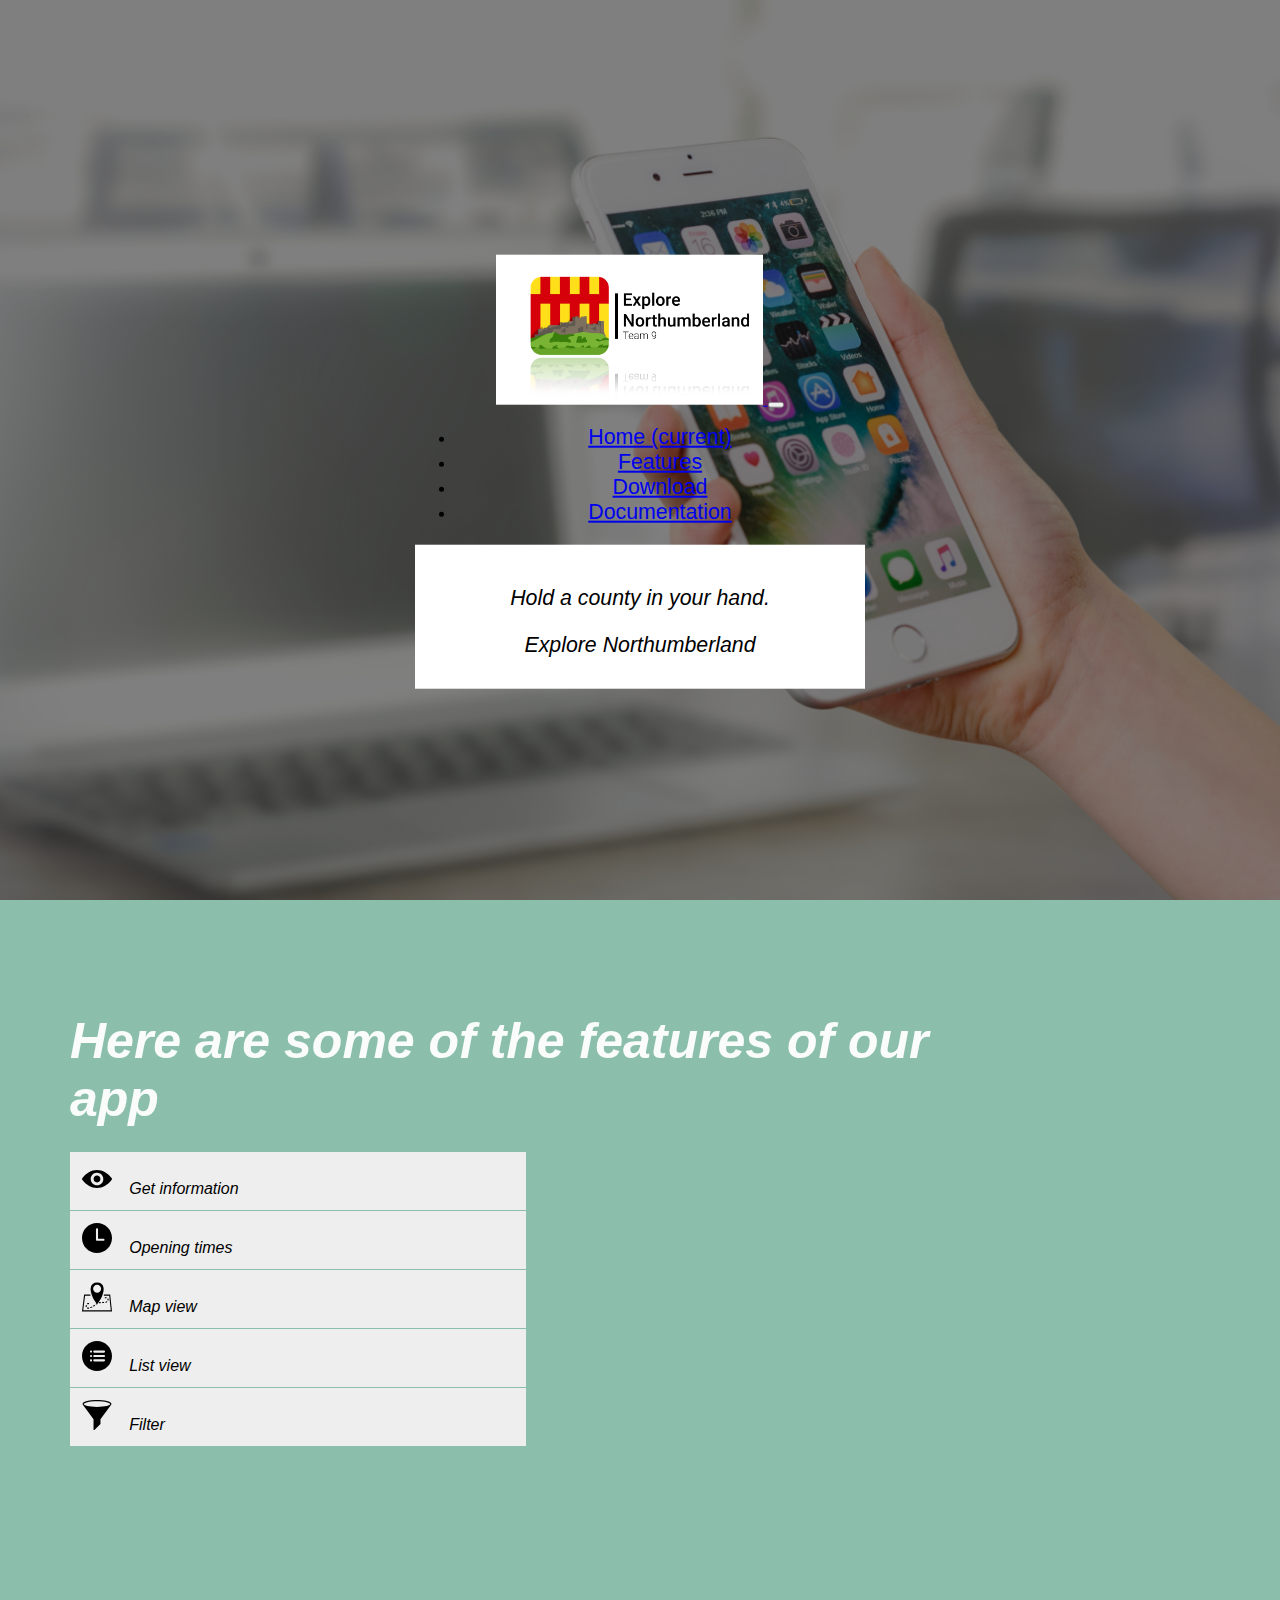
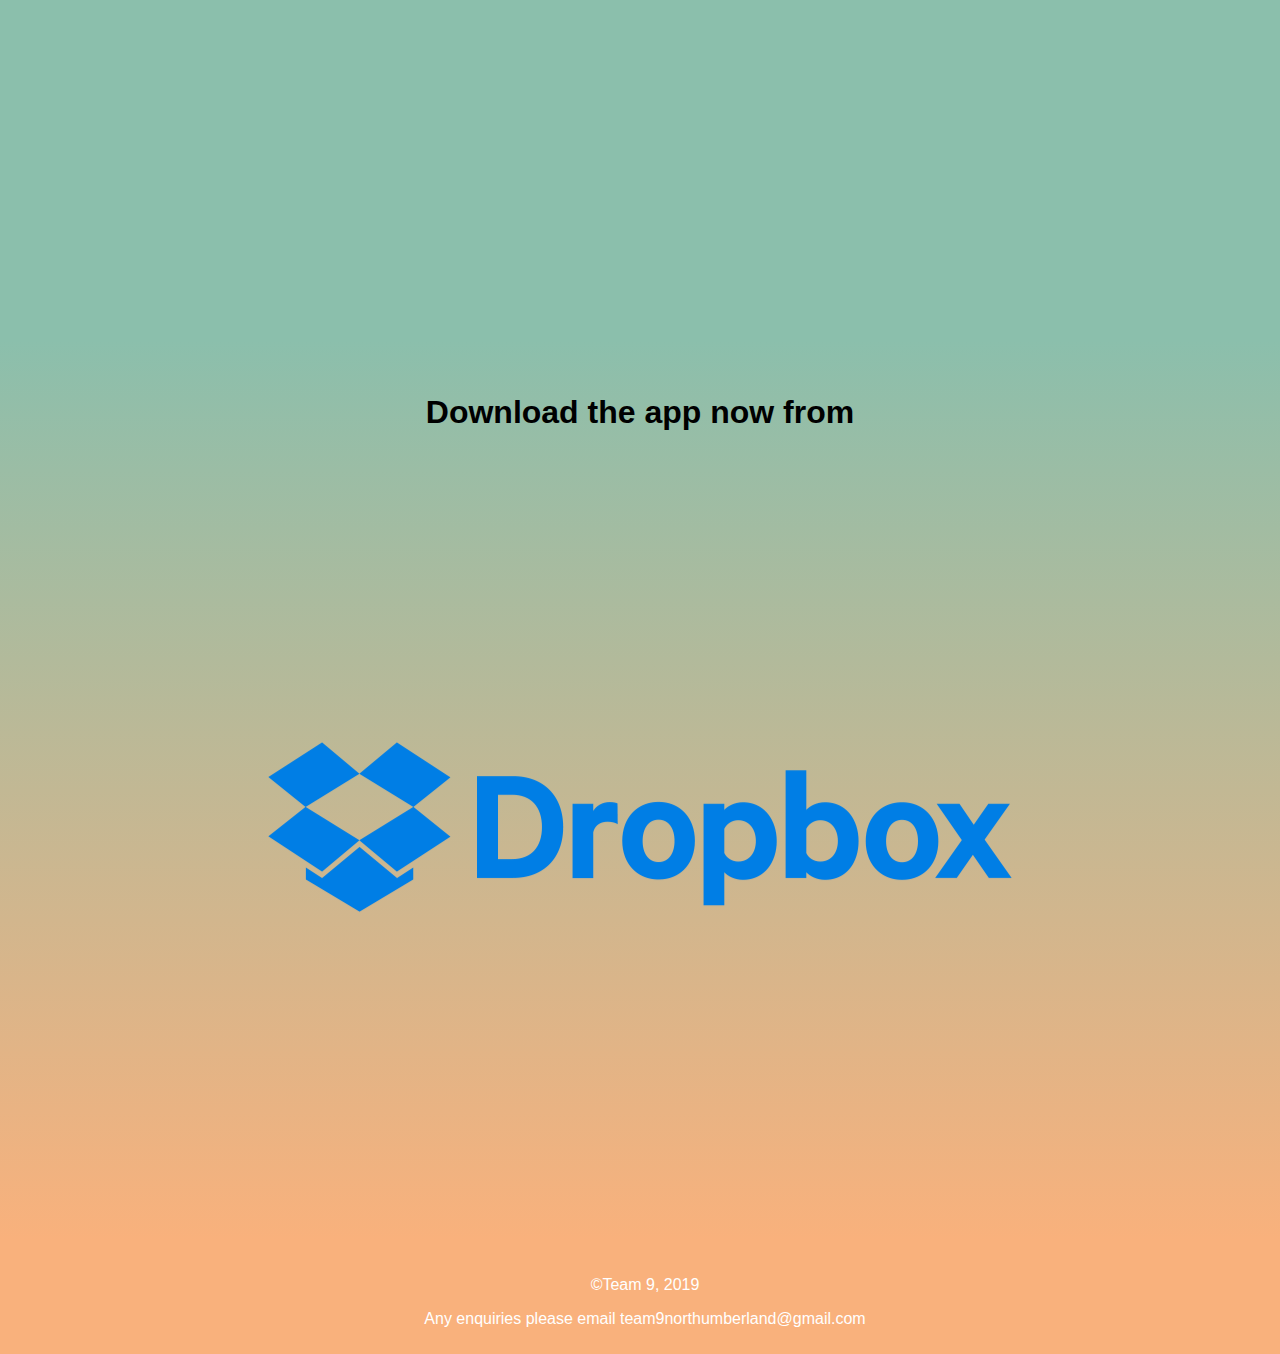
<file: index.html>
<!DOCTYPE html>
<html lang="en">

  <head>
    <link href="https://stackpath.bootstrapcdn.com/bootstrap/4.2.1/css/bootstrap.min.css" rel="stylesheet" integrity="sha384-GJzZqFGwb1QTTN6wy59ffF1BuGJpLSa9DkKMp0DgiMDm4iYMj70gZWKYbI706tWS" crossorigin="anonymous">
    <link href="https://fonts.googleapis.com/css?family=Playfair+Display:400,400i" rel="stylesheet">
    <link rel="stylesheet" type="text/css" href="styles/style.css">
    <meta charset="utf-8">
    <meta name="viewport" content="width=device-width,height=device-height,initial-scale=1.0"/>
    <link rel="icon" href="images/logo.png"> <!-- app logo in the tab (favicon) -->
    <title>Explore Northumberland</title> <!-- tab title-->
  </head>

  <body data-spy="scroll" data-target=".navbar-collapse">
    <div id="hero-image">
      <div class="hero-text">
        <nav id="navbarBorder" class="navbar navbar-expand-lg navbar-light bg-white">
          <a class="navbar-brand" href="#">
            <img src="images/banner.png" height="150" alt="">
          </a>
          <button class="navbar-toggler" type="button" data-toggle="collapse" data-target="#navbarSupportedContent" aria-controls="navbarSupportedContent" aria-expanded="false" aria-label="Toggle navigation">
            <span class="navbar-toggler-icon"></span>
          </button> <!-- Menu button for mobile website version -->

          <div class="collapse navbar-collapse" id="navbarSupportedContent">
            <ul class="navbar-nav mr-auto">
              <li class="nav-item">
                <a class="nav-link" href="#">Home <span class="sr-only">(current)</span></a>
              </li>
              <li class="nav-item">
                <a class="nav-link" href="#features">Features</a>
              </li>
              <li class="nav-item">
                <a class="nav-link" href="#download">Download</a>
              </li>
              <li class="nav-item">
                <a class="nav-link return" href="documentation.html" id="navbarDropdown">Documentation</a>
              </li>
            </ul>
          </div>
        </nav>
        <div id="quote">
          <p>Hold a county in your hand.</p>
          <p id="larger">Explore Northumberland</p>
        </div>
        <!-- <a href="#features" id="check-it-out" role="button" aria-pressed="true">Check it out</a> -->
      </div>
    </div>

    <div id="features">

      <div id="featuresQuote">
        <h2 id="featuresQuoteText">Here are some of the features of our app</h2>
      </div>

      <div id="vertical-menu">

        <div onmouseover='toggle("activitySpan")' onmouseout='hide("activitySpan")' class="toggleable" id="feature2"><a><img src="images/eye.svg" height="30" alt="Mountain icon">Get information <span id="feature2-more"> about different attractions</span></a></div>

        <div onmouseover='toggle("heritageSpan")' onmouseout='hide("heritageSpan")' class="toggleable" id="feature3"><a><img src="images/clock.svg" height="30" alt="Castle icon">Opening times<span id="feature3-more"> of attractions</span></a></div>

        <div onmouseover='toggle("restaurantSpan")' onmouseout='hide("restaurantSpan")' class="toggleable" id="feature1"><a><img src="images/map-location.svg" height="30" alt="Fork&Knife">Map view<span id="feature1-more"> of all attractions</span></a></div>

        <div onmouseover='toggle("navigationSpan")' onmouseout='hide("navigationSpan")' class="toggleable" id="feature4"><a><img src="images/list.svg" height="30" alt="Map icon">List view<span id="feature4-more"> of all attractions</span></a></div>

        <div onmouseover='toggle("interfaceSpan")' onmouseout='hide("interfaceSpan")' class="toggleable" id="feature5"><a><img src="images/funnel.svg" height="30" alt="Gauce icon">Filter<span id="feature5-more"> through different categories</span></a></div>
      </div>

      <!-- Phone screenshoot examples on the right of features -->
      <div class="tile" id="restaurantTile">
        <img src="images/galaxyrestaurant.png" alt="Example screenshot of restaurants" class="phoneImg">
      </div>

      <div class="tile" id="activityTile">
        <img src="images/nature-screenshot.png" alt="Example screenshot of activities" class="phoneImg">
      </div>

      <div class="tile" id="interfaceTile">
        <img src="images/performance-screenshot.png" alt="Example screenshot of interface" class="phoneImg">
      </div>

      <div class="tile" id="navigationTile">
        <img src="images/transport-screenshot.png" alt="Example screenshot of navigation" class="phoneImg">
      </div>

      <div class="tile" id="heritageTile">
        <img src="images/heritage-screenshot.png" alt="Example screenshot of heritage" class="phoneImg">
      </div>
  </div>


    <div id="download">
      <div id="google-play">
        <h1>Download the app now from</h1>
        <a href="https://www.dropbox.com/s/dx4ka9s6hmtmcec/ExploreNorthumberland.apk?dl=0" target="_blank"><img src="images/dropboxlogo.png" alt="Download from Google Play now" id="dropboxImg"></a>
      </div>
    </div>

    <div id="footer">
      <p>©Team 9, 2019<p>
      <p id="emailLink">Any enquiries please email team9northumberland@gmail.com</p>
    </div>

      <script src="https://code.jquery.com/jquery-3.3.1.slim.min.js" integrity="sha384-q8i/X+965DzO0rT7abK41JStQIAqVgRVzpbzo5smXKp4YfRvH+8abtTE1Pi6jizo" crossorigin="anonymous"></script>
      <script src="https://cdnjs.cloudflare.com/ajax/libs/popper.js/1.14.6/umd/popper.min.js" integrity="sha384-wHAiFfRlMFy6i5SRaxvfOCifBUQy1xHdJ/yoi7FRNXMRBu5WHdZYu1hA6ZOblgut" crossorigin="anonymous"></script>
      <script src="https://stackpath.bootstrapcdn.com/bootstrap/4.2.1/js/bootstrap.min.js" integrity="sha384-B0UglyR+jN6CkvvICOB2joaf5I4l3gm9GU6Hc1og6Ls7i6U/mkkaduKaBhlAXv9k" crossorigin="anonymous"></script>
      <script src="https://ajax.googleapis.com/ajax/libs/jquery/3.3.1/jquery.min.js"></script>
      <script src="script/script.js"></script>

  </body>

  <!-- Image sources: -->

  <!-- <div>Icons made by <a href="https://www.freepik.com/" title="Freepik">Freepik</a> from <a href="https://www.flaticon.com/" 			    title="Flaticon">www.flaticon.com</a> is licensed by <a href="http://creativecommons.org/licenses/by/3.0/" 			    title="Creative Commons BY 3.0" target="_blank">CC 3.0 BY</a></div> -->

  <!-- <div>Icons made by <a href="https://www.freepik.com/" title="Freepik">Freepik</a> from <a href="https://www.flaticon.com/" 			    title="Flaticon">www.flaticon.com</a> is licensed by <a href="http://creativecommons.org/licenses/by/3.0/" 			    title="Creative Commons BY 3.0" target="_blank">CC 3.0 BY</a></div> -->

  <!-- <div>Icons made by <a href="https://www.flaticon.com/authors/gregor-cresnar" title="Gregor Cresnar">Gregor Cresnar</a> from <a href="https://www.flaticon.com/" 			    title="Flaticon">www.flaticon.com</a> is licensed by <a href="http://creativecommons.org/licenses/by/3.0/" 			    title="Creative Commons BY 3.0" target="_blank">CC 3.0 BY</a></div> -->

  <!-- <div>Icons made by <a href="https://www.flaticon.com/authors/chanut" title="Chanut">Chanut</a> from <a href="https://www.flaticon.com/" 			    title="Flaticon">www.flaticon.com</a> is licensed by <a href="http://creativecommons.org/licenses/by/3.0/" 			    title="Creative Commons BY 3.0" target="_blank">CC 3.0 BY</a></div> -->

  <!-- <div>Icons made by <a href="https://www.flaticon.com/authors/smashicons" title="Smashicons">Smashicons</a> from <a href="https://www.flaticon.com/" 			    title="Flaticon">www.flaticon.com</a> is licensed by <a href="http://creativecommons.org/licenses/by/3.0/" 			    title="Creative Commons BY 3.0" target="_blank">CC 3.0 BY</a></div> -->

  <!-- <div>Icons made by <a href="https://www.flaticon.com/authors/chanut" title="Chanut">Chanut</a> from <a href="https://www.flaticon.com/" 			    title="Flaticon">www.flaticon.com</a> is licensed by <a href="http://creativecommons.org/licenses/by/3.0/" 			    title="Creative Commons BY 3.0" target="_blank">CC 3.0 BY</a></div> -->

  <!-- <div>Icons made by <a href="https://www.flaticon.com/authors/smashicons" title="Smashicons">Smashicons</a> from <a href="https://www.flaticon.com/" 			    title="Flaticon">www.flaticon.com</a> is licensed by <a href="http://creativecommons.org/licenses/by/3.0/" 			    title="Creative Commons BY 3.0" target="_blank">CC 3.0 BY</a></div> -->
</html>
</file>
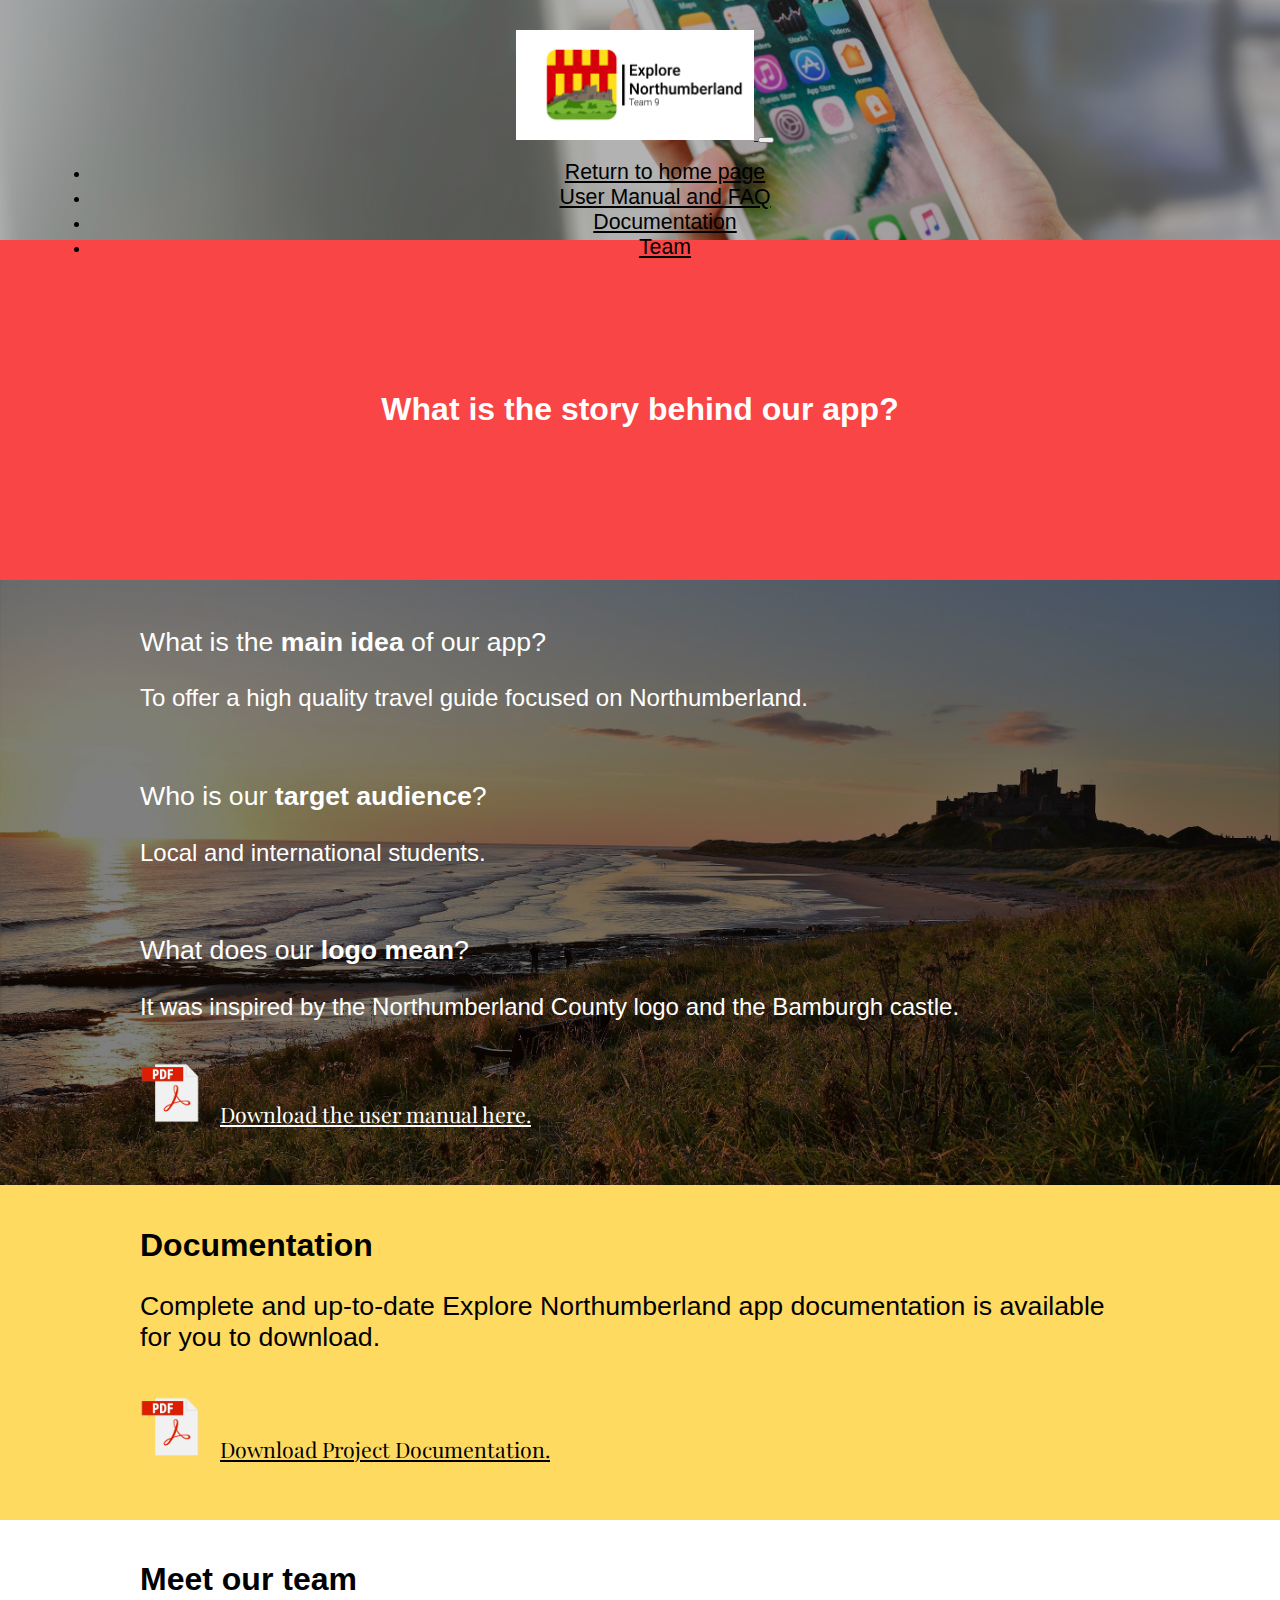
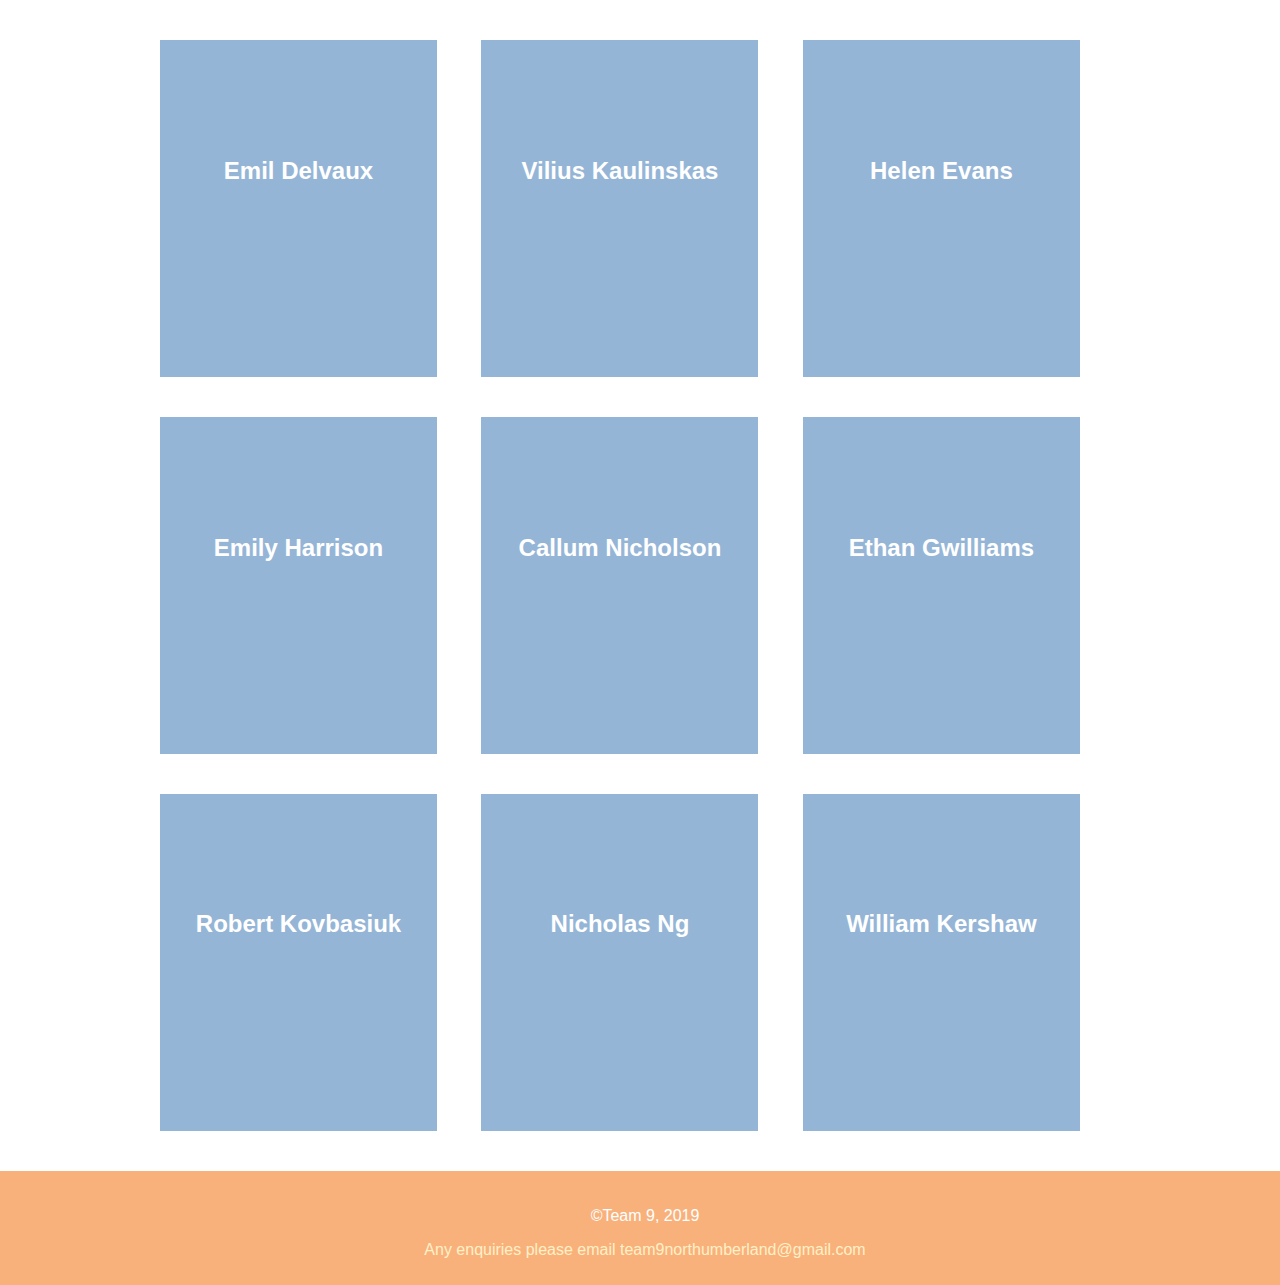
<file: documentation.html>
<!DOCTYPE html>
<html lang="en" dir="ltr">
  <head>
    <link href="https://stackpath.bootstrapcdn.com/bootstrap/4.2.1/css/bootstrap.min.css" rel="stylesheet" integrity="sha384-GJzZqFGwb1QTTN6wy59ffF1BuGJpLSa9DkKMp0DgiMDm4iYMj70gZWKYbI706tWS" crossorigin="anonymous">
    <link href="https://fonts.googleapis.com/css?family=Playfair+Display:400,400i" rel="stylesheet">
    <link rel="stylesheet" type="text/css" href="styles/style.css">
    <link rel="stylesheet" type="text/css" href="styles/style-documentation.css">
    <meta charset="utf-8">
    <meta name="viewport" content="width=device-width,height=device-height,initial-scale=1.0"/>
    <link rel="icon" href="images/logo.png"> <!-- app logo in the tab (favicon) -->
    <title>Explore Northumberland - Documentation</title> <!-- tab title-->
  </head>
  <body data-spy="scroll" data-target=".navbar-collapse">
    <div id="menu-background-image">
      <div class="menu-text">
        <nav id="navbarBorder" class="navbar navbar-expand-lg navbar-light bg-white">
          <a class="navbar-brand" href="#">
            <img src="images/banner-no-reflection.png" height="110" alt="">
          </a>
          <button class="navbar-toggler" type="button" data-toggle="collapse" data-target="#navbarSupportedContent" aria-controls="navbarSupportedContent" aria-expanded="false" aria-label="Toggle navigation">
            <span class="navbar-toggler-icon"></span>
          </button> <!-- Menu button for mobile website version -->

          <div class="collapse navbar-collapse" id="navbarSupportedContent">
            <ul class="navbar-nav mr-auto nav-fill w-100">
              <li class="nav-item">
                <a class="nav-link return" href="index.html">Return to home page</a>
              </li>
              <li class="nav-item">
                <a class="nav-link" href="#faq">User Manual and FAQ</a>
              </li>
              <li class="nav-item">
                <a class="nav-link" href="#documentation">Documentation</a>
              </li>
              <li class="nav-item">
                <a class="nav-link" href="#team">Team</a>
              </li>
            </ul>
          </div>
        </nav>
      </div>
    </div>

    <div id="first-section">
      <h1>What is the story behind our app?</h1>
    </div>

    <div id="faq">
      <div class="content">
        <p class="question">What is the <span>main idea</span> of our app?</p>
        <p class="answer">To offer a high quality travel guide focused on Northumberland.</p>
        <br>
        <p class="question">Who is our <span>target audience</span>?</p>
        <p class="answer">Local and international students.</p>
        <br>
        <p class="question">What does our <span>logo mean</span>?</p>
        <p class="answer">It was inspired by the Northumberland County logo and the Bamburgh castle.</p>
        <br>
        <a href="images/manual.pdf" download target="_blank"><img src="images/pdf-icon.png" alt="PDF-icon" height="60"  class="download-icon"></a> <!-- PDF icon -->
        <a href="images/manual.pdf" download class="document-download" target="_blank"><p class="answer">Download the user manual here.</p></a> <!-- Download text -->
      </div>
    </div>

    <div id="documentation">
      <div class="content">
        <h1>Documentation</h1>
        <p class="question">Complete and up-to-date Explore Northumberland app documentation is available for you to download.</p>
        <br>
        <a href="images/spec.pdf" download target="_blank"><img src="images/pdf-icon.png" alt="PDF-icon" height="60"  class="download-icon"></a> <!-- PDF icon -->
        <a href="images/spec.pdf" download class="document-download" target="_blank"><p class="answer">Download Project Documentation.</p></a> <!-- Download text -->
      </div>
    </div>

    <div id="team">
      <div class="content">
        <h1>Meet our team</h1>
        <div class="member-container">
          <div class="team-member"><h2>Emil Delvaux</h2></div>
          <div class="overlay">
            <div class="description">
              <p class="answer">Team leader<br>––––––––––<br>Website developer</p>
            </div>
          </div>
        </div>
        <div class="member-container">
          <div class="team-member"><h2>Vilius Kaulinskas</h2></div>
          <div class="overlay">
            <div class="description">
              <p class="answer">Lead website developer</p>
            </div>
          </div>
        </div>
        <div class="member-container">
          <div class="team-member"><h2>Helen Evans</h2></div>
          <div class="overlay">
            <div class="description">
              <p class="answer">Secretary<br>––––––––––––<br>Documentation</p>
            </div>
          </div>
        </div>
        <div class="member-container">
          <div class="team-member"><h2>Emily Harrison</h2></div>
          <div class="overlay">
            <div class="description">
              <p class="answer">Documentation</p>
            </div>
          </div>
        </div>
        <div class="member-container">
          <div class="team-member"><h2>Callum Nicholson</h2></div>
          <div class="overlay">
            <div class="description">
              <p class="answer">Lead app developer</p>
            </div>
          </div>
        </div>
        <div class="member-container">
          <div class="team-member"><h2>Ethan Gwilliams</h2></div>
          <div class="overlay">
            <div class="description">
              <p class="answer">App developer</p>
            </div>
          </div>
        </div>
        <div class="member-container">
          <div class="team-member"><h2>Robert Kovbasiuk</h2></div>
          <div class="overlay">
            <div class="description">
              <p class="answer">App developer</p>
            </div>
          </div>
        </div>
        <div class="member-container">
          <div class="team-member"><h2>Nicholas Ng</h2></div>
          <div class="overlay">
            <div class="description">
              <p class="answer">Front-end app developer</p>
            </div>
          </div>
        </div>
        <div class="member-container">
          <div class="team-member"><h2>William Kershaw</h2></div>
          <div class="overlay">
            <div class="description">
              <p class="answer">App developer</p>
            </div>
          </div>
        </div>
        </div>
      </div>
    <div id="footer">
      <p>©Team 9, 2019<p>
      <p id="emailLink">Any enquiries please email team9northumberland@gmail.com</p>
    </div>
    <script src="https://code.jquery.com/jquery-3.3.1.slim.min.js" integrity="sha384-q8i/X+965DzO0rT7abK41JStQIAqVgRVzpbzo5smXKp4YfRvH+8abtTE1Pi6jizo" crossorigin="anonymous"></script>
    <script src="https://cdnjs.cloudflare.com/ajax/libs/popper.js/1.14.6/umd/popper.min.js" integrity="sha384-wHAiFfRlMFy6i5SRaxvfOCifBUQy1xHdJ/yoi7FRNXMRBu5WHdZYu1hA6ZOblgut" crossorigin="anonymous"></script>
    <script src="https://stackpath.bootstrapcdn.com/bootstrap/4.2.1/js/bootstrap.min.js" integrity="sha384-B0UglyR+jN6CkvvICOB2joaf5I4l3gm9GU6Hc1og6Ls7i6U/mkkaduKaBhlAXv9k" crossorigin="anonymous"></script>
    <script src="https://ajax.googleapis.com/ajax/libs/jquery/3.3.1/jquery.min.js"></script>
    <script src="script/script.js"></script>
  </body>
</html>
</file>
<file: styles/style.css>
body, html {
  height: 100%;
  margin: 0;
  font-family: Segoe UI, Helvetica, sans-serif;
  scroll-behavior: smooth; /* not supported by older browsers, maybe we can do something nicer */
}

#hero-image {
  background-image: linear-gradient(rgba(0, 0, 0, 0.5), rgba(0, 0, 0, 0.5)), url("../images/frontpagebg.jpg");
  height: 100%;
  background-position: center;
  background-repeat: no-repeat;
  background-size: cover;
}

.hero-text {
  min-width: 450px;
  text-align: center;
  position: absolute;
  top: 50%;
  left: 50%;
  transform: translate(-50%, -45%);
  font-weight: 200;
}

/* Check it out button in main page */
#check-it-out {
  margin-top: 40px;
  border: 0;
  /* border-radius: 12px; */
  outline: 0;
  display: inline-block;
  padding: 10px 25px;
  color: black;
  background-color: white;
  text-align: center;
  cursor: pointer;
  font-family: Segoe UI, Helvetica, sans-serif;
}

#check-it-out:hover {
  background-color: #ed2f2f;
  -webkit-transition: background-color 500ms linear;
  -ms-transition: background-color 500ms linear;
  transition: background-color 500ms linear;
  color: white;
  text-decoration: none;
}

.nav-link {
  font-size: 16pt;
}

.mr-auto a:hover {
  color: #ed2f2f !important;
  -webkit-transition: color 200ms linear;
  -ms-transition: color 200ms linear;
  transition: color 200ms linear;
}

.nav-item {
  height: 10%;
}

#quote {
  font-family: Segoe UI, Helvetica, sans-serif;
  font-style: italic;
  font-size: 16pt;
  font-weight: 200;
  background-color: white;
  margin-top: 20px;
  padding: 10px;
  padding-top: 20px;
  vertical-align: middle;
  color: black;
  /* border-radius: 12px; */
}

#features {
  background-color: #8bbfac;
  position: relative;
  height: 100%;
  background-size: cover;
  text-align: center;
  padding: 70px;
}

#navbarBorder {
  /* border-radius: 12px; */
}

.topNavbarFeatures {
  background-color: white;
  height: 12%;
  overflow: hidden;
}

.topNavbarFeatures a {
  float: left;
  color: #353535;
  text-align: center;
  padding: 32px 36px;
  height: 100%;
  text-decoration: none;
  font-size: 17px;
  font-style: italic;
  font-weight: 200;
}

.topNavbarFeatures a:hover {
  background-color: #ddd;
  color: black;
}

#featuresQuote {
  height: 10%;
  position: relative;
  margin-bottom: 50px;
  font-family: Segoe UI, Helvetica, sans-serif;
  font-style: italic;
  font-size: 25pt;
  text-align: left;
  padding-right: 20%;
  color: #f9fcfb;
}

#navbarImage{
  margin-top: -20px;
  padding-left: 8px;
}

.sticky {
    position: fixed;
    width: 100%;
    left: 0;
    top: 0;
    z-index: 100;
    border-top: 0;
}

#vertical-menu {
  width: 40%;
  position: relative;
}

#vertical-menu img {
  padding-right: 4%;
}

#vertical-menu a {
  background-color: #eee;
  color: black;
  display: block;
  padding: 12px;
  font-style: italic;
  font-weight: 200;
  text-align: left;
  border-bottom: 1px solid #8bbfac;
  text-decoration: none;
}

#vertical-menu a:hover {
  background-color: inherit;
  cursor: default;
  -webkit-transition: background-color 200ms linear;
  -ms-transition: background-color 200ms linear;
  transition: background-color 200ms linear;
}

/* More text when hover in features menu */
#feature1 #feature1-more {
  display: none;
}

#feature1:hover #feature1-more {
  display: initial;
  -webkit-transition: background-color 200ms linear;
  -ms-transition: background-color 200ms linear;
  transition: background-color 200ms linear;
}

#feature2 #feature2-more {
  display: none;
}

#feature2:hover #feature2-more {
  display: initial;
  -webkit-transition: background-color 200ms linear;
  -ms-transition: background-color 200ms linear;
  transition: background-color 200ms linear;
}

#feature3 #feature3-more {
  display: none;
}

#feature3:hover #feature3-more {
  display: initial;
  -webkit-transition: background-color 200ms linear;
  -ms-transition: background-color 200ms linear;
  transition: background-color 200ms linear;
}

#feature4 #feature4-more {
  display: none;
}

#feature4:hover #feature4-more {
  display: initial;
  -webkit-transition: background-color 200ms linear;
  -ms-transition: background-color 200ms linear;
  transition: background-color 200ms linear;
}

#feature5 #feature5-more {
  display: none;
}

#feature5:hover #feature5-more {
  display: initial;
  -webkit-transition: background-color 200ms linear;
  -ms-transition: background-color 200ms linear;
  transition: background-color 200ms linear;
}

.tile {
  position: absolute;
  left: 60%;
  bottom: 5%;
  height: 70%;
  padding: 5px;
  border-radius: 10px;
  font-weight: 200;
}

.phoneImg {
  height: inherit;
  padding: 5px;
  margin-top: -45px;
  border-radius: 10px;
}

/* .stick {
  position: relative;
  border-top: 20px solid transparent;
  border-bottom: 20px solid transparent;
  border-right:20px solid #eee;
  right: 99.5%;
}

#restaurantStick {
  top: 2%;
}

#activityStick {
  top: 13.5%;
}

#heritageStick {
  top: 25%;
}

#navigationStick {
  top: 36.5%;
}

#interfaceStick {
  top: 48%;
} */

#download {
  background-image: linear-gradient(0deg, #f9b17c, #8bbfac);
  height: 100%;
  background-size: cover;
  text-align: center;
  position: relative;
}

#google-play {
  position: absolute;
  top: 50%;
  left: 50%;
  transform: translate(-50%, -50%);
}

#google-play h2 {
  font-family: Segoe UI, Helvetica, sans-serif;
  /* font-weight: 200; */
  font-style: italic;
  color: white;
  padding: 10px;
  display:inline;
  white-space:nowrap;
  line-height: 1.5;
  display: inline-block;
  vertical-align: middle;
}

#footer {
  background-color: #f9b17c;
  color: white;
  padding: 10px;
  padding-top: 20px;
  padding-left: 20px;
  text-align: center;
}

/* Smartphones (portrait and landscape)(small) */
@media screen and (min-width : 0px) and (max-width : 767px){

  #quote {
    width: 80%;
    margin-left: 10%;
  }

  #navbarBorder {
    width: 80%;
    margin: 0 auto;
  }

  .navbar-brand {
    margin-left: -4%;
  }

  #check-it-out {
    margin-top: 3%;
  }

  #features {
    background-color: #8bbfac;
    position: relative;
    height: 100%;
    background-size: cover;
    text-align: center;
    padding: 10px 10px 0 10px;
  }

  #vertical-menu {
    width: 100%;
    margin-top: -20%;
  }

  #featuresQuote {
    position: relative;
    margin-bottom: 100px;
    font-family: Segoe UI, Helvetica, sans-serif;
    font-style: italic;
    text-align: center;
    width: 120%;
  }

  #featuresQuoteText {
    font-size: 0.8em;
  }

  .tile {
      position: relative;
      left: 0%;
      top: 5%;
      height: 50%;
      padding-top: 4%;
      border-radius: 10px;
      width: 220px;
      align-items: center;
      margin: 0 auto;
  }

  .tile img {
    height: 100%;
    width: auto;
  }

  .stick {
    visibility: hidden;
  }

}

/* Medium tablet */
@media screen and (min-width : 768px) and (max-width : 1023px){
  /* .tile {
      background-color: #eee;
      position: absolute;
      left: 60%;
      bottom: 5%;
      height: 600px;
      padding: 5px;
      border-radius: 10px;
      font-weight: 200;
  } */
}

/*Desktops, big landscape tablets and laptops(Large, Extra large)*/
@media screen and (min-width: 1024px){
  /* .tile {
      background-color: #eee;
      position: absolute;
      left: 60%;
      bottom: 5%;
      height: 600px;
      padding: 5px;
      border-radius: 10px;
      font-weight: 200;
  } */
}
</file>
<file: styles/style-documentation.css>
#menu-background-image {
  background-image: linear-gradient(rgba(0, 0, 0, 0.3), rgba(0, 0, 0, 0.3)), url("../images/frontpagebg.jpg");
  height: 180px;
  background-position: center;
  background-repeat: no-repeat;
  background-size: cover;
  padding: 30px;
}

#navbarBorder {
  padding: 0px 10px 0px 20px;
}

.menu-text {
  padding: 0px;
  min-width: 450px;
  text-align: center;
}
/*
.return {
  font-style: italic;
} */

.nav-item:hover {
  background: none;
  text-decoration: underline;
}

/* .nav-link {
  font-family: 'Playfair Display', serif;
  color: black;
} */

.navbar.navbar-expand-lg.navbar-light.bg-white li a {
  color: black;
}

#faq {
  background-image: linear-gradient(rgba(0, 0, 0, 0.5), rgba(0, 0, 0, 0.5)), url("../images/castle.jpg");
  /* height: 100%; */
  background-position: center;
  background-repeat: no-repeat;
  background-size: cover;
  color: white;
}

.content {
  margin: auto;
  max-width: 1000px;
  padding: 20px;
}

#first-section {
  padding: 130px 0;
  text-align: center;
  background-color: #f94545;
  color: white;
}

.question {
  font-size: 20pt;
  font-weight: 300;
}

.question span {
  font-weight: 600;
}

.answer {
  font-size: 18pt;
  font-weight: 300;
}

.download-icon {
  float:left;
  clear: left;
  margin-right: 20px;
}

a > .answer {
  font-size: 16pt;
}

.document-download {
  color: white;
  line-height: 60px;
  font-family: 'Playfair Display', serif;
}

#documentation .document-download {
  color: black;
}

#documentation .document-download:hover {
  color: black;
}

.document-download:hover {
  color: white;
}

#documentation {
  background-color: #ffda60;
}

/* h1 {
  text-align: center;
  padding-top: 10px;
  padding-bottom: 10px;
} */

.member-container {
  margin: 20px;
  position: relative;
  display: inline-block;
  width: 277px;
  color: white;
}

.team-member {
  display: block;
  width: 100%;
  height: 15em;
  background-color: #95b5d6;
  text-align: center;
  padding-top: 35%;
}

.overlay {
  position: absolute;
  top: 0;
  bottom: 0;
  left: 0;
  right: 0;
  height: 100%;
  width: 100%;
  opacity: 0;
  transition: .5s ease;
  background-color: #95b5d6;
}

.member-container:hover .overlay {
  opacity: 1;
  cursor: default;
}

.description {
  color: white;
  font-size: 24px;
  position: absolute;
  top: 50%;
  left: 50%;
  -webkit-transform: translate(-50%, -50%);
  -ms-transform: translate(-50%, -50%);
  transform: translate(-50%, -50%);
  text-align: center;
}

#emailLink {
  color: #fff0c6;
}
</file>
